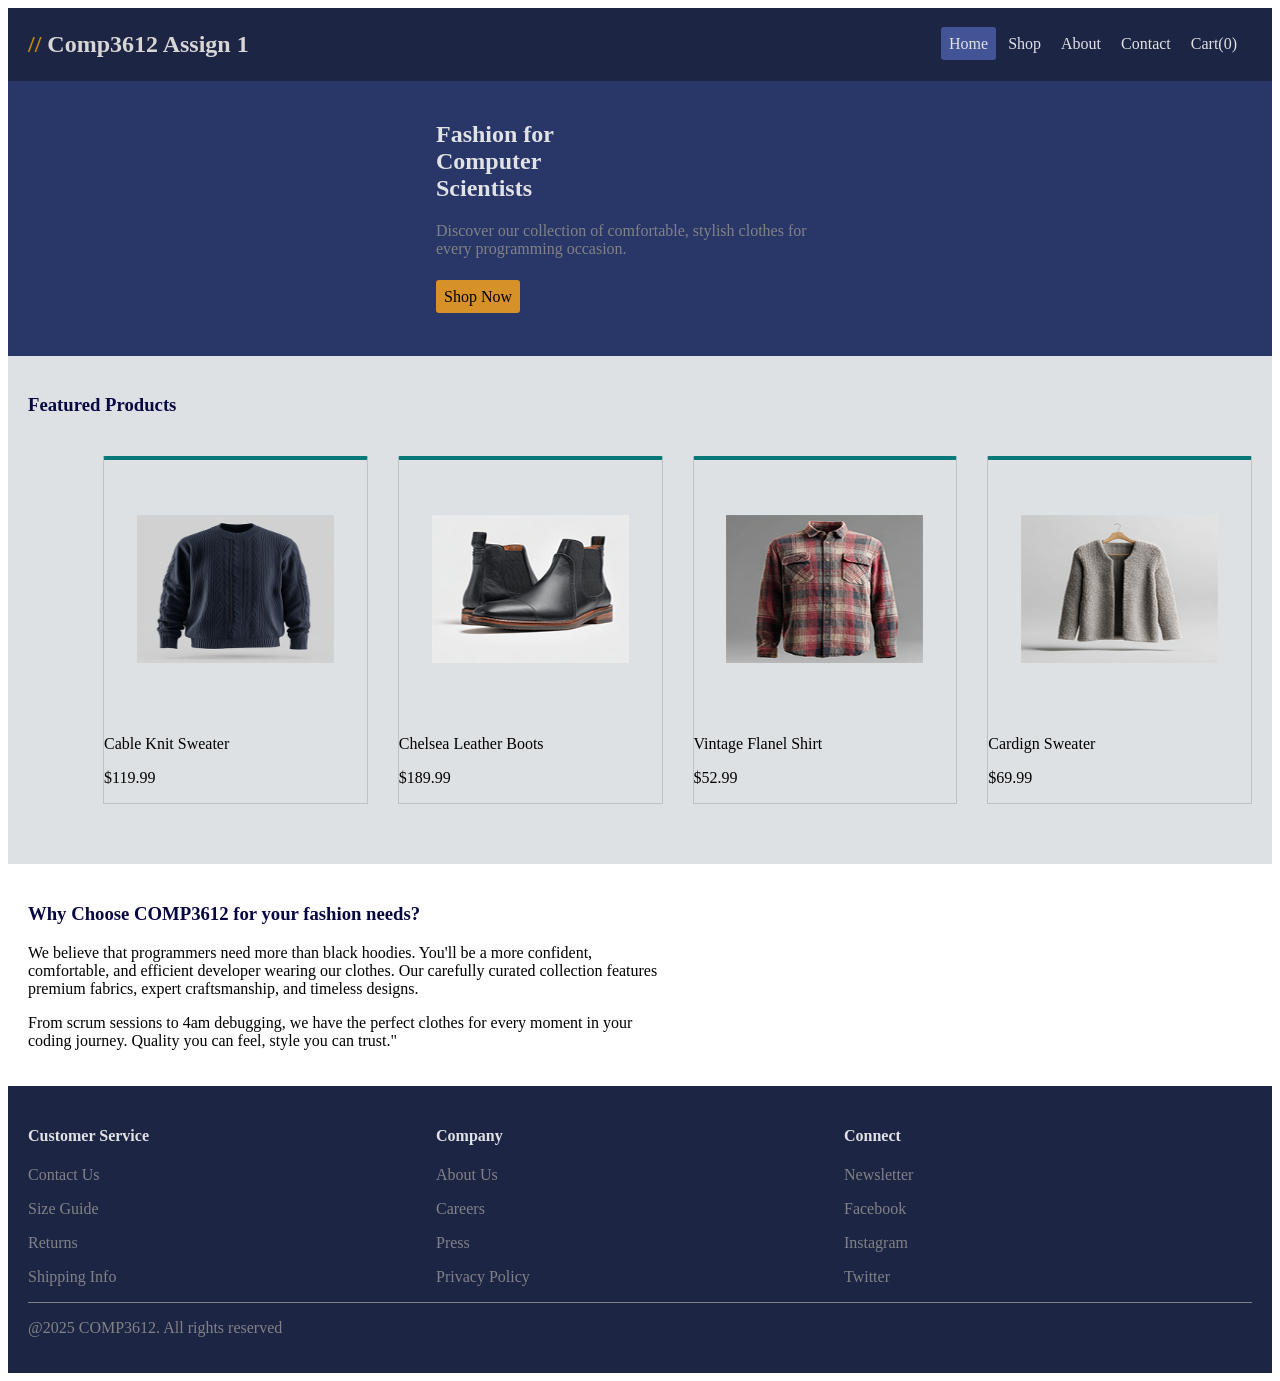
<file: index.html>
<!DOCTYPE html>
<html lang = "en">

<head>
<meta charset="utf-8">
<title>Fashion for Computer Scientists</title>
<link href="https://fonts.googleapis.com/css?family=Open+Sans|Roboto+Slab&display=swap" rel="stylesheet">


<link href="styles.css" rel="stylesheet">
</head>

<body>
    <header>
        <h2 style = "color: rgb(216, 213, 213)"><span>// </span>Comp3612 Assign 1</h3>
        <nav>
               
                    <a class = "buttons home" style href = "index.html">Home</a> 
               
                    <a class = "buttons" href ="#">Shop</a> 
                
                    <a class = "buttons" href ="about.html">About</a> 
                
                    <a class = "buttons" href ="#" >Contact</a> 
                
                    <a class = "buttons" href ="#" >Cart(0)</a> 
           
        </nav>
    </header>
   
    <main>
        <section class = "comp_fashion">
            <div class = "comp_fashion_div">
                <h1 class = "comp_fashion_header">Fashion for Computer Scientists</h1>
                <p class = "comp_fashion_p" >Discover our collection of comfortable, stylish clothes for every programming occasion.</p>
                <a class = "buttons shop">Shop Now</a>
            </div>  
        </section>


        <section class = "product_section">
            <h3>Featured Products</h3>
            <div class = "prod_display">
                <div class = "card">
                    <div><img src = "003-medium-front.png"></div>
                    <br>
                    <h7>Cable Knit Sweater</h7>
                    <p>$119.99</p>
                </div>
                <div class = "card">
                    <div><img src = "008-small-front.png"></div>
                    <br>
                    <h7>Chelsea Leather Boots</h7>
                    <p>$189.99</p>
                </div>
                <div class = "card">
                    <div><img src = "011-small-front.png"></div>
                    <br>
                    <h7>Vintage Flanel Shirt </h7>
                    <p>$52.99</p>
                </div>
                <div class = "card">
                    <div><img src = "009-small-front.png"></div>
                    <br>
                    <h7>Cardign Sweater</h7>
                    <p>$69.99</p>
                </div>
            </div>
        </section>


        <section class = "why_choose">
            <h3>Why Choose COMP3612 for your fashion needs?</h3>
            <p>We believe that programmers need more than black hoodies. You'll be a more confident, comfortable, and efficient developer
                 wearing our clothes. Our carefully curated collection features premium fabrics, expert craftsmanship, and timeless designs. 
            </p>
            <p>
                 From scrum sessions to 4am debugging, we have the perfect clothes for every moment in your coding journey. Quality you 
                 can feel, style you can trust." 
            </p>
        </section>


    </main>

    <footer class = "footer">
        <div>
            <h4>Customer Service</h4>
            <p>Contact Us</p>
            <p>Size Guide</p>
            <p>Returns</p>
            <p>Shipping Info</p>  
        </div>
        <div>
            <h4>Company</h4>
            <p>About Us</p>
            <p>Careers</p>
            <p>Press</p>
            <p>Privacy Policy</p>
        </div>
        <div>
            <h4>Connect</h4>
            <p>Newsletter</p>
            <p>Facebook</p>
            <p>Instagram</p>
            <p>Twitter</p>     
        </div>

        <div class = "footer_legal_mark">
            <p> @2025 COMP3612. All rights reserved</p>
        </div>
    </footer>


</body>





</html>
</file>
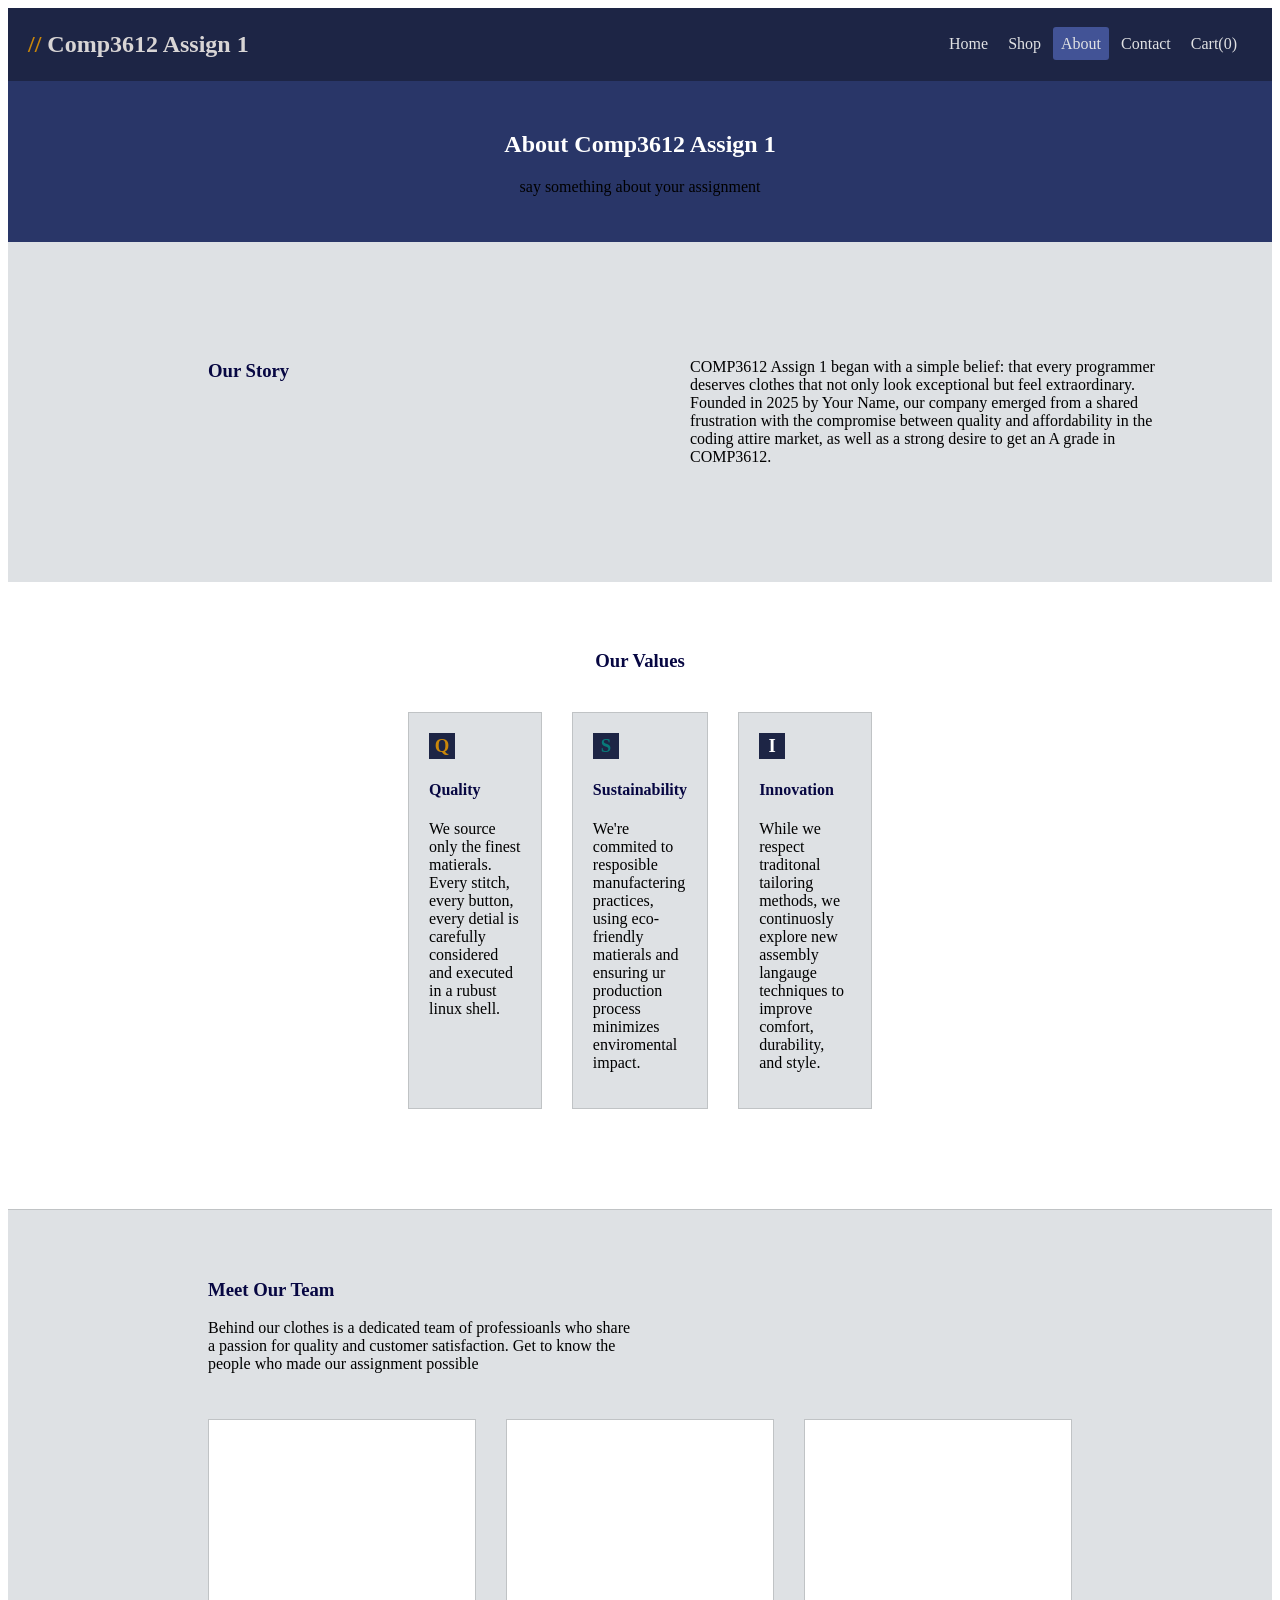
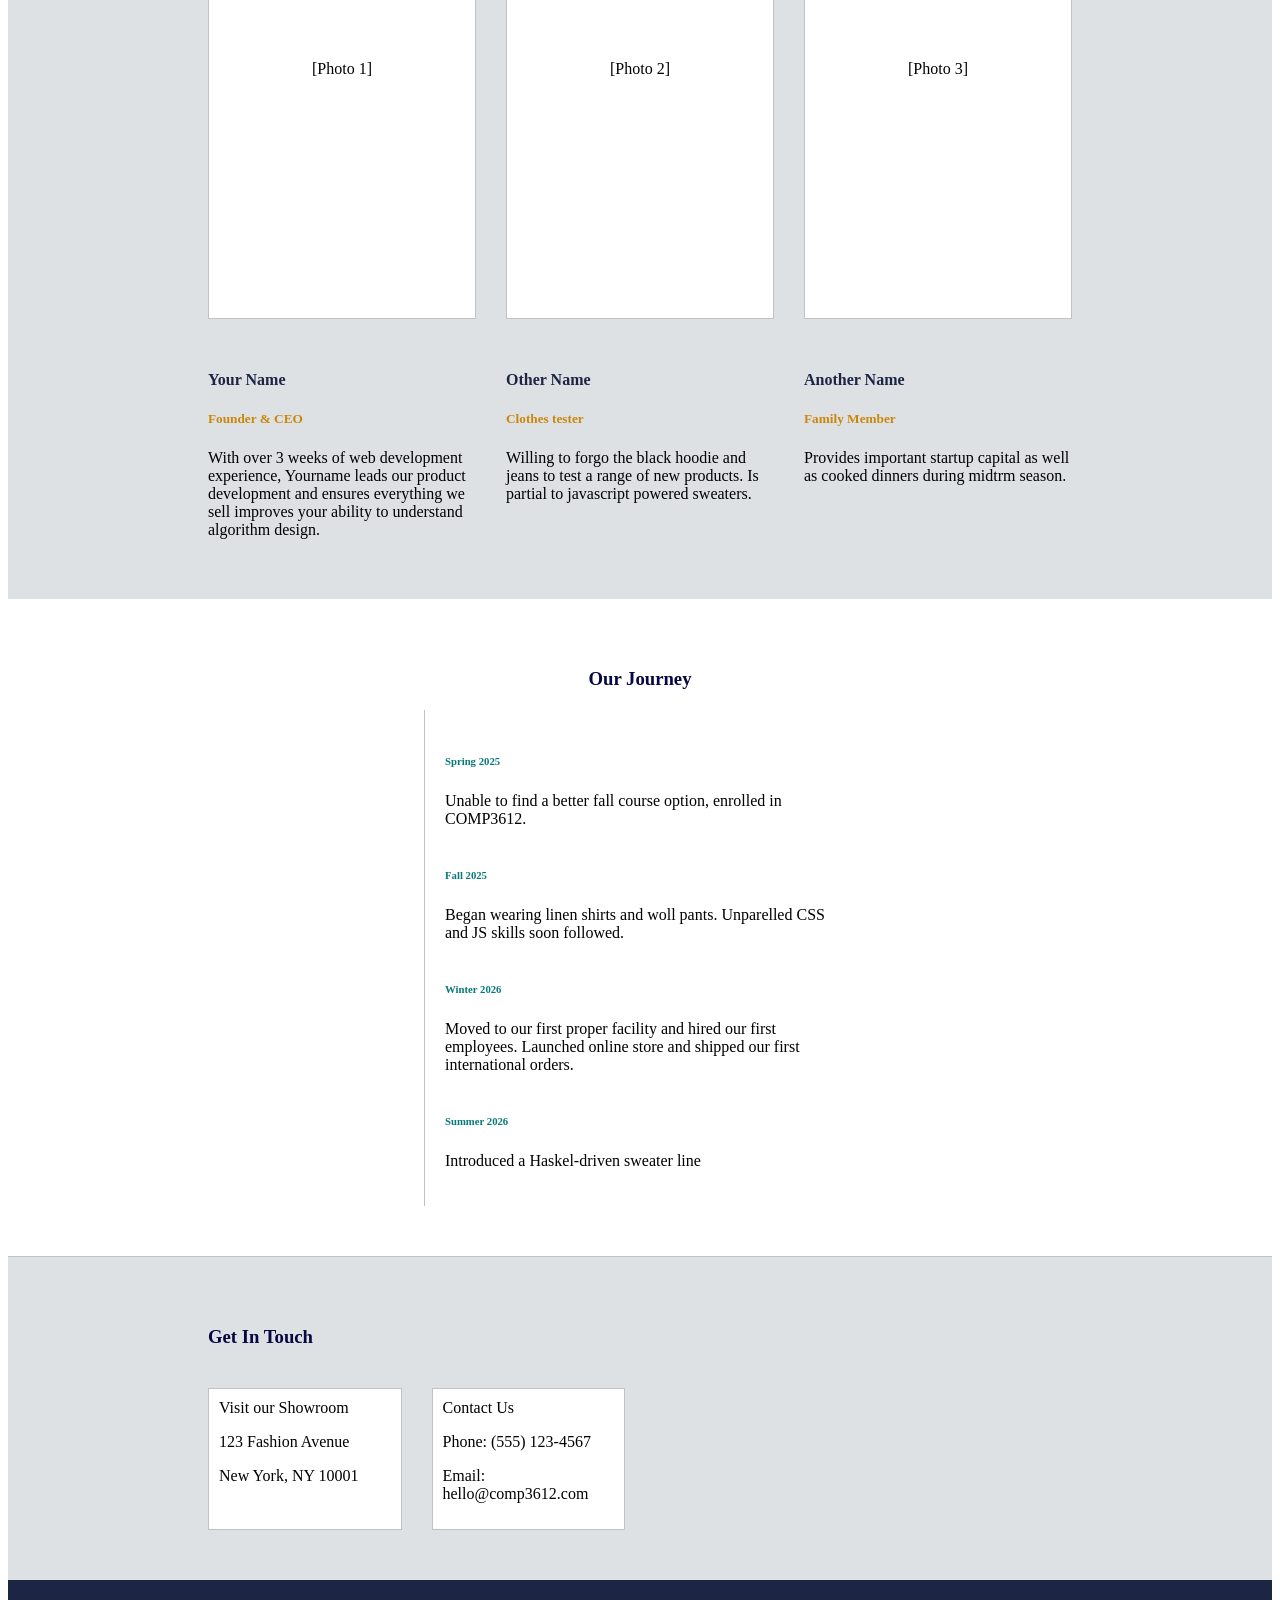
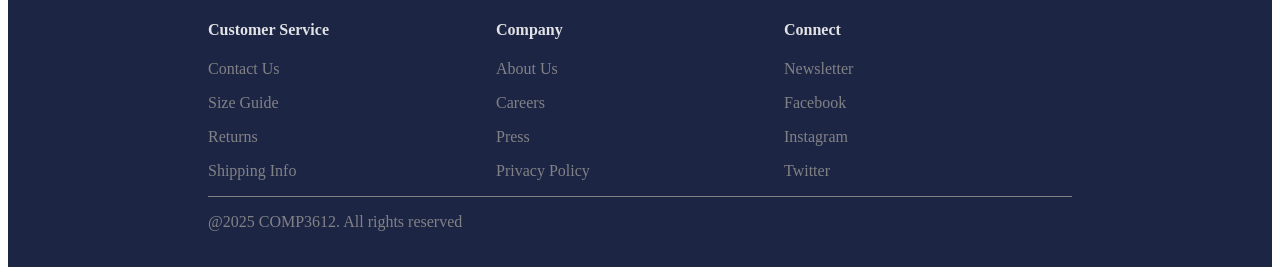
<file: about.html>
<!DOCTYPE html>
<html lang = "en">

<head>
<meta charset="utf-8">
<title>About Fashion for Computer Scientists</title>
<link href="https://fonts.googleapis.com/css?family=Open+Sans|Roboto+Slab&display=swap" rel="stylesheet">


<link href="styles.css" rel="stylesheet">
</head>

<body>
    <header>
        <h2 style = "color: rgb(216, 213, 213)"><span>// </span>Comp3612 Assign 1</h3>
        <nav>
               
                    <a class = "buttons" style href = "index.html">Home</a> 
               
                    <a class = "buttons" href ="#">Shop</a> 
                
                    <a class = "buttons about" href ="about.html">About</a> 
                
                    <a class = "buttons" href ="#" >Contact</a> 
                
                    <a class = "buttons" href ="#" >Cart(0)</a> 
           
        </nav>
    </header>


    <main>
        <section class = "about_comp3612">
            <h1>About Comp3612 Assign 1</h1>
            <p>say something about your assignment</p>
        </section>
        <section class = "our_story">
            <div>
                <h3>Our Story</h3>
            </div>
            <div>
                <p>COMP3612 Assign 1 began with a simple belief: that every programmer 
                    deserves clothes that not only look exceptional but feel extraordinary.
                     Founded in 2025 by Your Name, our company emerged from a shared frustration 
                     with the compromise between quality and affordability 
                     in the coding attire market, as well as a strong desire to get an A grade in COMP3612.</p>
            </div>
        </section>
        <section class = "our_values">
            <h3>Our Values</h3>
            <div class = "values_card_row">
                <div class="values_card">
                    <div class ="values_card_div">
                       <h3 style ="color: #ca870a;">Q</h3>
                    </div>
                    <h4>Quality</h4>
                    <p>We source only the finest matierals. Every stitch, every button, every detial is carefully
                        considered and executed in a rubust linux shell.
                    </p>
                </div>
                <div class = "values_card">
                    <div class ="values_card_div">
                        <h3 style ="color: #087979;">S</h3>
                    </div>
                    <h4>Sustainability</h4>
                    <p>We're commited to resposible manufactering practices, using eco-friendly matierals
                        and ensuring ur production process minimizes enviromental impact.
                    </p>
                </div>
                <div class = "values_card">
                    <div class ="values_card_div">
                        <h3 style ="color: white;">I</h3>
                    </div>
                    <h4>Innovation</h4>
                    <p>While we respect traditonal tailoring methods, we continuosly explore new assembly langauge techniques to 
                        improve comfort, durability, and style.
                    </p>
                </div>
            </div>
        </section>

        <section class = "meet_our_team">
            <div class = "meet_our_team_top">
                <div>
                    <h3>Meet Our Team</h3>
                    <p>Behind our clothes is a dedicated team of professioanls who share a passion for quality 
                        and customer satisfaction. Get to know the people who made our assignment possible
                    </p>
                </div>
            </div>
            <div class = "team_profiles">
                <div class = "image_section_ceo">
                    <p>[Photo 1]</p>
                </div>
                <div class = "image_section_tester">
                     <p>[Photo 2]</p>
                </div>
                <div class = "image_section_family">
                     <p>[Photo 3]</p>
                </div>
            
                <div class = "info_section_ceo">
                    <h4>Your Name</h4>
                    <h5>Founder & CEO</h5>
                    <p>With over 3 weeks of web development experience, Yourname leads our product development and 
                        ensures everything we sell improves your ability to understand algorithm design.
                    </p>
                </div>
                <div class = "info_section_tester">
                    <h4>Other Name</h4>
                    <h5>Clothes tester</h5>
                    <p>Willing to forgo the black hoodie and jeans to test a range of new products. Is partial to javascript 
                        powered sweaters.
                    </p>
                </div>
                <div class = "info_section_family">
                    <h4>Another Name</h4>
                    <h5>Family Member</h5>
                    <p>Provides important startup capital as well as cooked dinners during midtrm season.
                    </p>
                </div>
            </div>
        </section>
        <section class = "our_journey">
            <h3>Our Journey</h3>
            <div class = "timeline_div">
                <div class = "timeline_container">
                    <div>
                        <h6>Spring 2025</h6>
                        <p>Unable to find a better fall course option, enrolled in COMP3612.</p>
                    </div>
                    <div>
                        <h6>Fall 2025</h6>
                        <p>Began wearing linen shirts and woll pants. Unparelled CSS and JS skills soon followed.</p>
                    </div>
                    <div>
                        <h6>Winter 2026</h6>
                        <p>Moved to our first proper facility and hired our first employees. Launched online store 
                        and shipped our first international orders.
                        </p>
                    </div>
                    <div>
                        <h6>Summer 2026</h6>
                        <p>Introduced a Haskel-driven sweater line</p>
                    </div>
                </div>
            </div>
        </section>  
        <section class = "get_in_touch">
            <h3>Get In Touch</h3>
            <div class = "get_in_touch_card_row">
                    <div class = "showroom_card">
                        <h7>Visit our Showroom</h7>
                        <p>123 Fashion Avenue</p>
                        <p>New York, NY 10001</p>
                    </div>
                    <div class = "contact_us_card">
                        <h7>Contact Us</h7>
                        <p>Phone: (555) 123-4567</p>
                        <p>Email: hello@comp3612.com</p>
                    </div>
            </div>
            </section>

    </main>
  
    
    <footer class = "footer" style = "padding-left: 200px; padding-right: 200px;" >
        <div>
            <h4>Customer Service</h4>
            <p>Contact Us</p>
            <p>Size Guide</p>
            <p>Returns</p>
            <p>Shipping Info</p>  
        </div>
        <div>
            <h4>Company</h4>
            <p>About Us</p>
            <p>Careers</p>
            <p>Press</p>
            <p>Privacy Policy</p>
        </div>
        <div>
            <h4>Connect</h4>
            <p>Newsletter</p>
            <p>Facebook</p>
            <p>Instagram</p>
            <p>Twitter</p>     
        </div>

        <div class = "footer_legal_mark">
            <p> @2025 COMP3612. All rights reserved</p>
        </div>
    </footer>

</body>

</html>
</file>
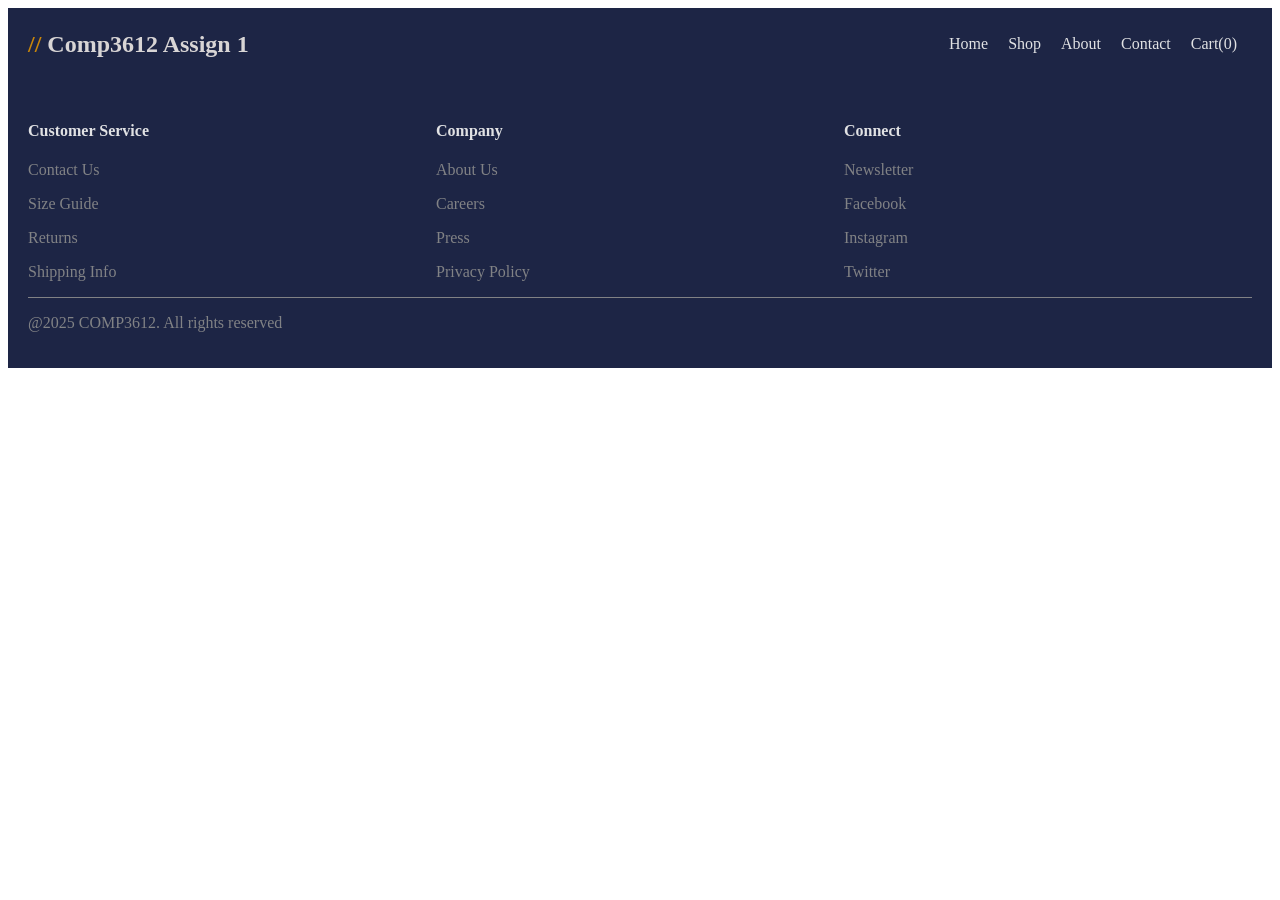
<file: product.html>
<!DOCTYPE html>
<html lang = "en">

<head>
<meta charset="utf-8">
<title>Fashion for Computer Scientists</title>
<link href="https://fonts.googleapis.com/css?family=Open+Sans|Roboto+Slab&display=swap" rel="stylesheet">


<link href="styles.css" rel="stylesheet">
</head>

<body>
    <header>
        <h2 style = "color: rgb(216, 213, 213)"><span>// </span>Comp3612 Assign 1</h3>
        <nav>
               
                    <a class = "buttons" style href = "index.html">Home</a> 
               
                    <a class = "buttons" href ="#">Shop</a> 
                
                    <a class = "buttons" href ="about.html">About</a> 
                
                    <a class = "buttons" href ="#" >Contact</a> 
                
                    <a class = "buttons" href ="#" >Cart(0)</a> 
           
        </nav>
    </header>

    
    <footer class = "footer">
        <div>
            <h4>Customer Service</h4>
            <p>Contact Us</p>
            <p>Size Guide</p>
            <p>Returns</p>
            <p>Shipping Info</p>  
        </div>
        <div>
            <h4>Company</h4>
            <p>About Us</p>
            <p>Careers</p>
            <p>Press</p>
            <p>Privacy Policy</p>
        </div>
        <div>
            <h4>Connect</h4>
            <p>Newsletter</p>
            <p>Facebook</p>
            <p>Instagram</p>
            <p>Twitter</p>     
        </div>

        <div class = "footer_legal_mark">
            <p> @2025 COMP3612. All rights reserved</p>
        </div>
    </footer>


</body>

</html>
</file>
<file: styles.css>
header {background-color: #1D2545 ;
    display: flex;
    justify-content: space-between;
    align-items:center;
    padding: 3px;
    padding-left: 20px;
}

header h3{color:#e1e2e4;
}

header span{color:#ca870a;
}

nav{padding:1.5em;
}

.buttons {color:#e1e2e4;
    padding: 0.5em;
    border-radius: 3px;
    text-decoration: none;
}

.buttons.home {background-color: #425396;

}


.buttons.about {background-color: #425396;
}

.buttons:hover {background-color:#425396;
}

h1{color:white;
}


/* footer {background-color: #1D2545;
    display: flex;
    align-items: center;
    justify-content: flex-start;
    color:#e1e2e4;
    padding: 20px;
}*/ 

.footer{background-color: #1D2545;
    display: grid;
    grid-template-columns: 1fr 1fr 1fr;
    color:#e1e2e4;
    padding: 20px;

}


footer p {color: #818285;

}

.footer_legal_mark{
    grid-column: 1/-1;
    border-top: 1px solid #818285;
}

.why_choose{width:50%;
        padding: 20px;
}

.comp_fashion{background-color: #293668;
    display: grid;
    grid-template-columns: 1fr 1fr 1fr;
    padding: 20px;
    padding-bottom: 50px;

}

.comp_fashion_div {
    grid-row: 2;
    grid-column: 2;
}
.comp_fashion_header {width: 200px;
    color: #e1e2e4;
    
}

.comp_fashion_p {width: 400px;
    color: #818285;
    margin-bottom: 30px;

}

.buttons.shop{background-color: #d69128;
    color: #000000;
}


.product_section{background-color: #dee1e4;
    padding: 20px;
}

.prod_display{display:grid;
    grid-template-columns: 1fr 1fr 1fr 1fr;
    gap: 30px;
    padding-left: 75px;
    margin-top: 40px;
    margin-bottom: 40px;

}

.card{display: flex;
    flex-direction: column;
    border-style: solid;
    border-width: 1px;
    border-color:#c0c3c5;
    border-top: 4px solid #087979;
    border-top-left-radius: 2px;
    border-top-right-radius: 2px;
}

.card div img{align-self: center;
    width: 75%;
    height: 75%;
}

.card div {background-color: #dee1e4;
    display:flex;
    flex-direction: column;
    justify-content: center;
    padding-top:30px;
    padding-bottom:30px;
}

h3 {color:#070742;

}


/* about.html */

.about_comp3612 {background-color: #293668;
    text-align: center;
    padding-top: 30px;
    padding-bottom: 30px;
}

.our_story {background-color: #dee1e4;
    display: grid;
    grid-template-columns: 1fr 1fr;
    padding: 100px;
    padding-left: 200px;
}

.our_values{padding: 100px;
    padding-left: 400px;
    padding-right: 400px;
    text-align: center;
    padding-top: 75px;
    padding-top: 50px;
}

.our_values h4{
    color:#070742;
}

.values_card_row{display: grid;
    grid-template-columns: 1fr 1fr 1fr;
    gap: 30px;
    margin-top: 40px;
}

.values_card{background-color: #dee1e4;;
    padding: 20px;
    text-align: left;
    border: 1px solid #c0c3c5; 
}

.values_card_div{background-color: #1D2545;
    display:flex;
    justify-content: center;
    align-items: center;
    padding: 3px;
    padding-top:3px;
    padding-bottom: 3px;
    width: 20px;
    height: 20px;
    margin-bottom: 10px;
}


.meet_our_team{background-color: #dee1e4;
    padding: 200px;
    border-top: 1px solid #c0c3c5; 
    padding-top: 50px;
    padding-bottom:50px;
}

.meet_our_team_top{display: grid;
    grid-template-columns: 1fr 1fr;
    margin-bottom: 30px;
}

.team_profiles{display: grid;
    grid-template-columns: 1fr 1fr 1fr;
    grid-template-rows: 500px 200px;
    gap: 30px;
}

.team_profiles h4{color:#1D2545 ;

}
.team_profiles h5{color: #ca870a;
}


.image_section_ceo{display: flex;
    justify-content: center;
    align-items: center;
    background-color:white;
    border: 1px solid #c0c3c5; 
    grid-column: 1;
    grid-row: 1;

}

.image_section_tester{display: flex;
    justify-content: center;
    align-items: center;
    background-color:white;
    border: 1px solid #c0c3c5; 
    grid-column: 2;
    grid-row: 1;

}

.image_section_family{display: flex;
    justify-content: center;
    align-items: center;
    background-color:white;
    border: 1px solid #c0c3c5; 
    grid-column: 3;
    grid-row: 1;
   
}

.info_section_ceo{grid-column: 1;
    grid-row: 2;
 

}

.info_section_tester{grid-column: 2;
    grid-row: 2;
   
}

.info_section_family{grid-column: 3;
    grid-row: 2;
  

}

.our_journey{padding-left: 200px;
    padding-right: 200px;
    padding-top: 50px;
    padding-bottom: 50px;
    
}

.our_journey h3{text-align: center;
    margin-bottom: 20px;
}

.timeline_container h6{color:#087979;
}

.timeline_div{display: grid;
    grid-template-columns: 1fr 2fr 1fr;

}

.timeline_container{border-left: 1px solid #c0c3c5; 
    display:flex;
    flex-direction: column;
    grid-column: 2;
    grid-row: 1;
    padding: 20px;
}

.get_in_touch {background-color: #dee1e4;
    padding: 200px;
    padding-top: 50px;
    padding-bottom: 50px;
    border-top: 1px solid #c0c3c5; 

}

.get_in_touch_card_row{display: grid;
    grid-template-columns: 1fr 1fr 1fr 1fr;
    gap: 30px;
    margin-top: 40px;

}

.showroom_card{background-color: white;
    border: 1px solid #c0c3c5;
    grid-column: 1;
    grid-row:1;
    padding: 10px;

}

.contact_us_card{background-color: white;
    border: 1px solid #c0c3c5;
    grid-column: 2;
    grid-row:1;
    padding: 10px
}
</file>
